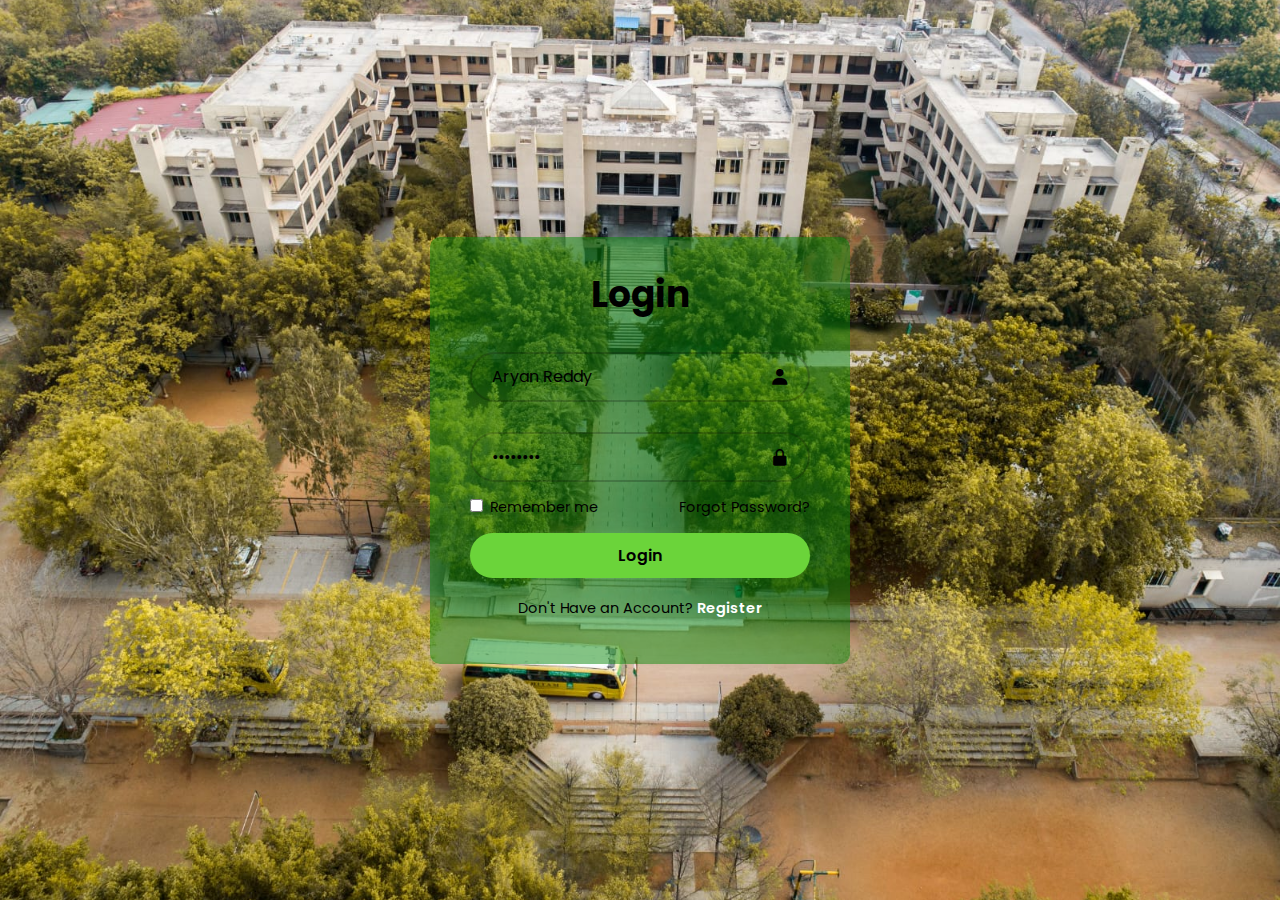
<file: index.html>
<!DOCTYPE html>
<html lang="en">
<head>
    <meta charset="UTF-8">
    <meta http-equiv="X-UA-Compatible" content="IE=edge">
    <meta name="viewport" content="width=device-width, initial-scale=1.0">
    <title>Bus Pass Login</title>
    <link rel="stylesheet" href="/Bus Pass/CSS/style.css">
    <link href='https://unpkg.com/boxicons@2.1.4/css/boxicons.min.css' rel='stylesheet'>
</head>
<body>
    <div class="wrapper">
    <form action="">
        <h1>Login</h1>
        <div class="input-box">
            <input type="text" id="username" placeholder="Username"required value="Aryan Reddy">
            <i class='bx bxs-user'></i>
        </div>
     
    </form>
    <div class="input-box">
        <input type="password" id="password" placeholder="Password"required value="hitam123">
        <i class='bx bxs-lock-alt'></i>
    </div>

    <div class="remember-forgot">
        <label><input type="checkbox"> Remember me</label>
        <a href="#">Forgot Password?</a>
    </div>
    <button type="submit" class="btn" onclick="location.href='/Bus Pass/HTML/homepage.html'">
        Login
    </button>

    <div class="register-link">
        <p> Don't Have an Account? <a href="/Bus Pass/HTML/register.html">Register</a></p>
    </div>
</div>

 
</form>

</body>
</html>
</file>
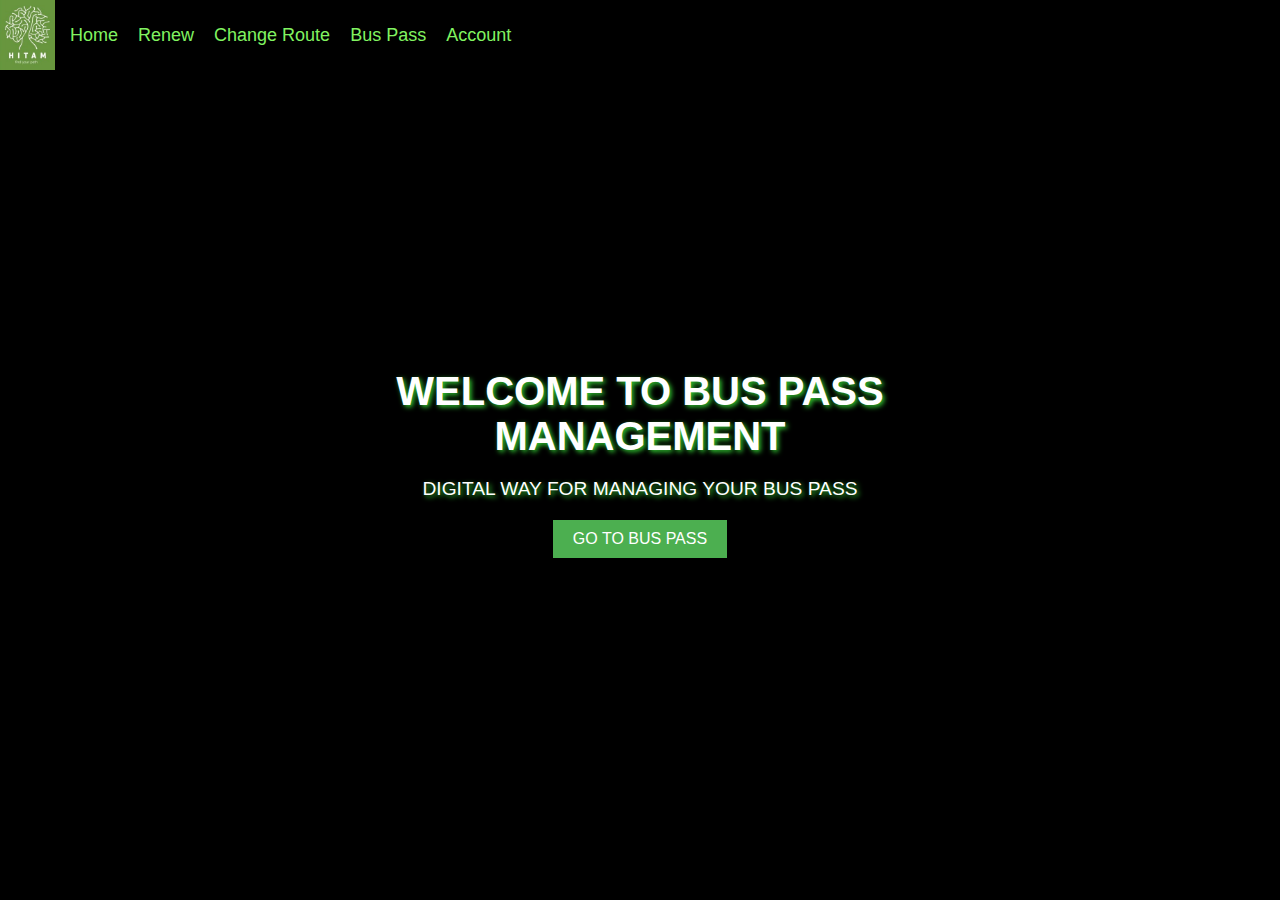
<file: Bus Pass/HTML/homepage.html>
<!DOCTYPE html>
<html lang="en">
<head>
    <meta charset="UTF-8">
    <meta name="viewport" content="width=device-width, initial-scale=1.0">
    <title>Homepage</title>
    <link rel="stylesheet" href="../CSS/style2.css">
</head>
<body>
    <header>
        <div class="container">
            <div class="logo">
                <img src="../images/htlogo.jpeg" alt="hitam-logo">
            </div>
            <nav>
                <ul class="nav-links">
                    <li><a href="homepage.html">Home</a></li>
                    <li><a href='renew.html'>Renew</a></li>
                    <li><a href='route.html'>Change Route</a></li>
                    <li><a href='buspass.html'>Bus Pass</a></li>
                    <li><a href='acc.html'>Account</a></li>
                </ul>
                <button class="hamburger">&#9776;</button>
            </nav>
        </div>
    </header>

    <main>
        <div class="hero">
            <h1>WELCOME TO BUS PASS MANAGEMENT</h1>
            <p>DIGITAL WAY FOR MANAGING YOUR BUS PASS</p>
            <button onclick="myfun()">GO TO BUS PASS</button>
        </div>
    </main>

    <script>
        function myfun(){
            window.location.assign('buspass.html')
        }
        document.addEventListener("DOMContentLoaded", function () {
    const hamburger = document.querySelector(".hamburger");
    const navLinks = document.querySelector(".nav-links");

    hamburger.addEventListener("click", function () {
        navLinks.classList.toggle("active");
    });
});

    </script>
</body>
</html>
</file>
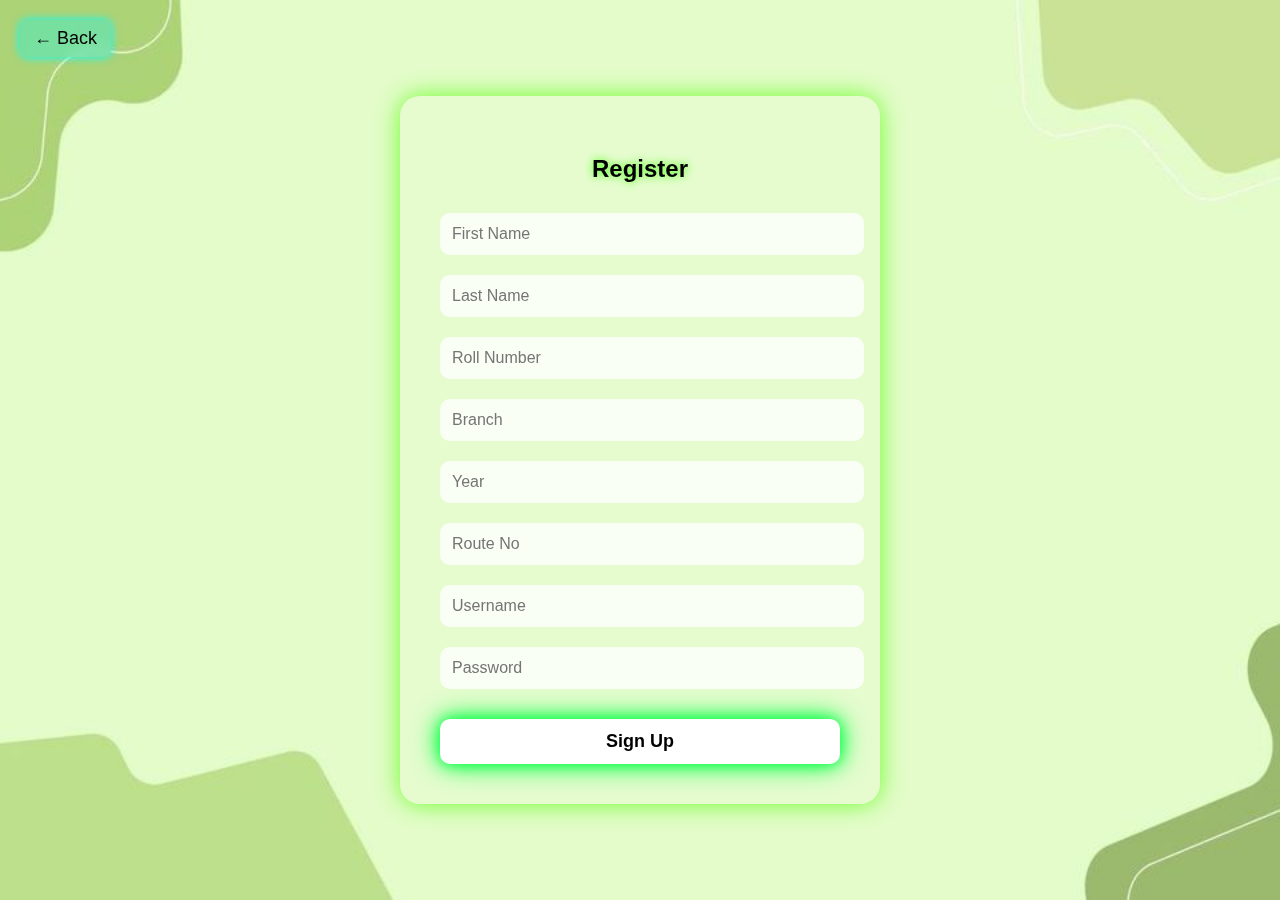
<file: Bus Pass/HTML/register.html>
<!DOCTYPE html>
<html lang="en">
<head>
  <meta charset="UTF-8">
  <meta name="viewport" content="width=device-width, initial-scale=1">
  <title>Register Page</title>
  <link rel="stylesheet" href="../CSS/style7.css">
</head>
<body>
  <a href="../../index.html" class="back-button">← Back</a>

  <div class="form-container">
    <form action="homepage.html" method="GET" class="register-form">
      <h2>Register</h2>

      <input type="text" name="firstName" placeholder="First Name" required>
      <input type="text" name="lastName" placeholder="Last Name" required>
      <input type="text" name="rollNumber" placeholder="Roll Number" required>
      <input type="text" name="branch" placeholder="Branch" required>
      <input type="number" name="year" placeholder="Year" required>
      <input type="text" name="routeNo" placeholder="Route No" required>
      <input type="text" name="username" placeholder="Username" required>
      <input type="password" name="password" placeholder="Password" required>
      
      <button type="submit">Sign Up</button>
    </form>
  </div>
</body>
</html>
</file>
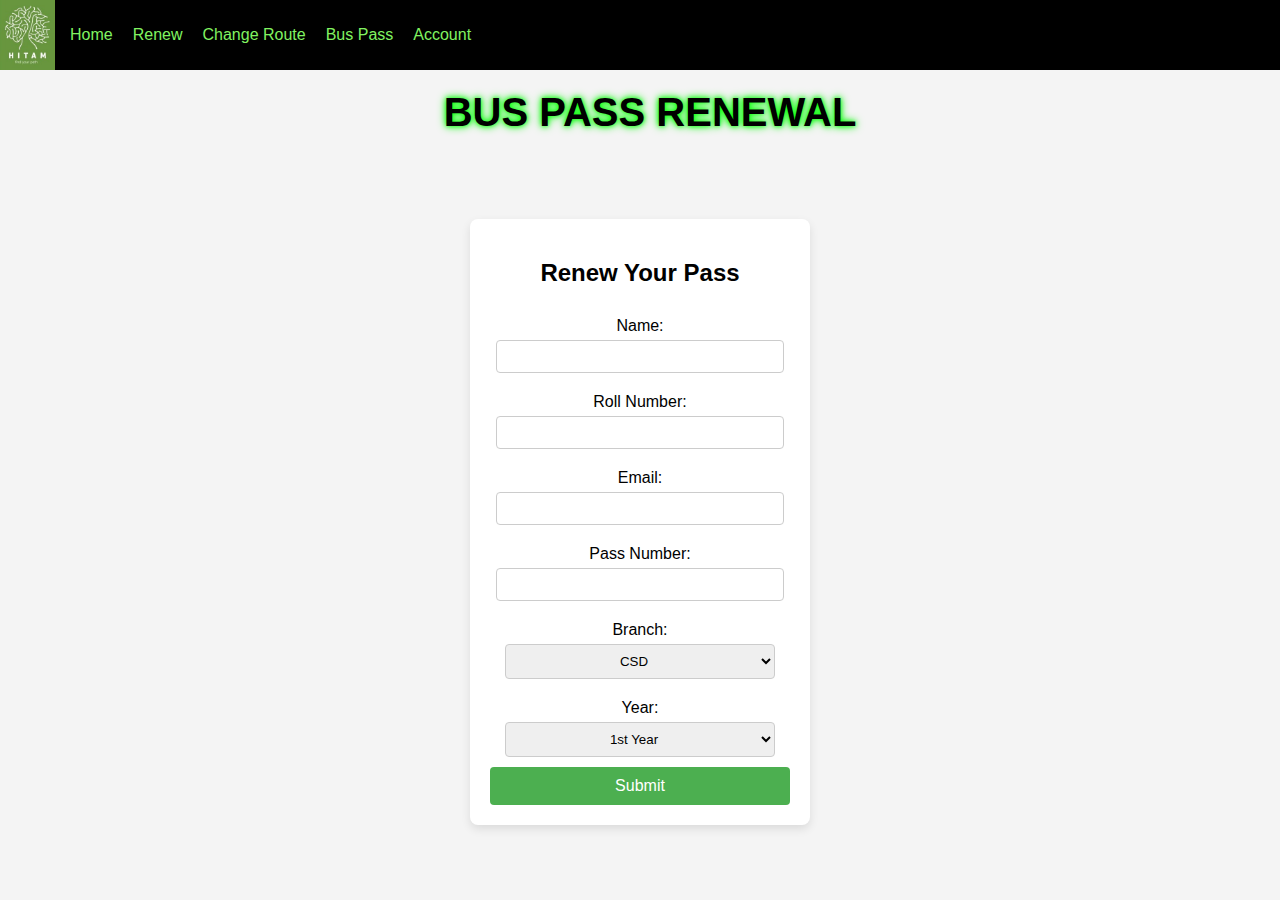
<file: Bus Pass/HTML/renew.html>
<!DOCTYPE html>
<html lang="en">
<head>
    <meta charset="UTF-8">
    <meta name="viewport" content="width=device-width, initial-scale=1.0">
    <title>Bus Pass Renewal</title>
    <link rel="stylesheet" href="../CSS/style4.css">
</head>
<body>
    <header>
        <div class="logo">
            <img src="../images/htlogo.jpeg" alt="Logo">
        </div>
        <button class="hamburger">&#9776;</button>
        <nav>
            <ul class="nav-links">
                <li><a href="homepage.html">Home</a></li>
                <li><a href='renew.html'>Renew</a></li>
                <li><a href='route.html'>Change Route</a></li>
                <li><a href='buspass.html'>Bus Pass</a></li>
                <li><a href='acc.html'>Account</a></li>
            </ul>
        </nav>
    </header>

    <h1 class="bus-pass-heading">BUS PASS RENEWAL</h1>

    <main>
        <section class="form-section">
            <h2>Renew Your Pass</h2>
            <form action="#" method="post" id="busPassForm">
                <label for="name">Name:</label>
                <input type="text" id="name" name="name" required>

                <label for="roll-number">Roll Number:</label>
                <input type="text" id="roll-number" name="roll-number" required>

                <label for="email">Email:</label>
                <input type="email" id="email" name="email" required>

                <label for="pass-number">Pass Number:</label>
                <input type="text" id="pass-number" name="pass-number" required>

                <label for="branch">Branch:</label>
                <select id="branch" name="branch" required>
                    <option value="CSD">CSD</option>
                    <option value="CSO">CSO</option>
                    <option value="CSM">CSM</option>
                    <option value="CSE">CSE</option>
                </select>

                <label for="year">Year:</label>
                <select id="year" name="year" required>
                    <option value="1">1st Year</option>
                    <option value="2">2nd Year</option>
                    <option value="3">3rd Year</option>
                    <option value="4">4th Year</option>
                </select>

                <button type="submit" onclick="dialogshow()" id="sub">Submit</button>
            </form>
        </section>
        <dialog id="successDialog">
            <p>BUS PASS RENEWAL SUCCESSFUL</p>
            <button id="okBtn">Okay</button>
          </dialog>
    </main>

    <script>
        const hamburger = document.querySelector(".hamburger");
        const navLinks = document.querySelector(".nav-links");

        hamburger.addEventListener("click", () => {
            navLinks.classList.toggle("active");
        });
 
    const form = document.getElementById("busPassForm");
    const dialog = document.getElementById("successDialog");
    const okBtn = document.getElementById("okBtn");

    form.addEventListener("submit", function(event) {
      event.preventDefault(); 
      dialog.showModal();     
    });

    okBtn.addEventListener("click", function() {
      dialog.close();       
      location.reload();     
    });

    </script>
</body>
</html>
</file>
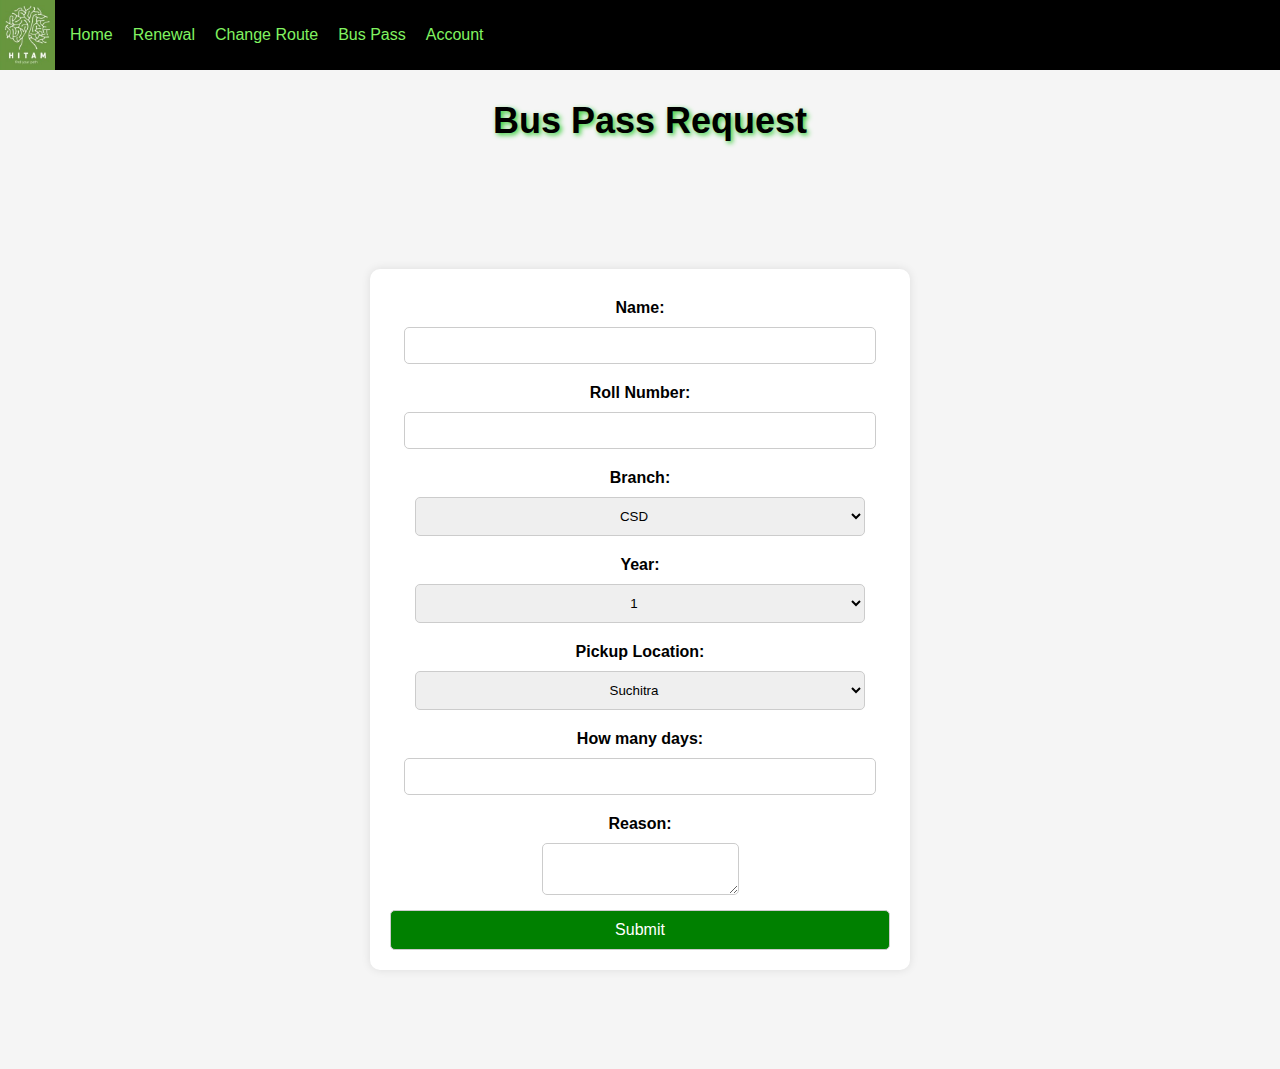
<file: Bus Pass/HTML/route.html>
<!DOCTYPE html>
<html lang="en">
<head>
    <meta charset="UTF-8">
    <meta name="viewport" content="width=device-width, initial-scale=1.0">
    <title>Bus Pass Request</title>
    <link rel="stylesheet" href="../CSS/style4.css">
    <style>
        body {
            margin: 0;
            padding: 0;
            font-family: sans-serif;
            background-color: #f5f5f5;
            display: flex;
            flex-direction: column;
            align-items: center;
        }
        header {
    width: 100%;
    background-color: #000;
    position: fixed;
    top: 0;
    left: 0;
    height: 70px;
    display: flex;
    align-items: center;
    justify-content: space-between;
    padding: 0 20px;
    z-index: 1002;
}
        .logo {
            display: flex;
            align-items: center;
        }
        .logo img {
            height: 100%;
            width: auto;
        }
        nav {
    display: flex;
    align-items: center;
    margin-left: 50px;
    width: 100%;
}   

.nav-links {
    list-style: none;
    padding: 0;
    display: flex;
    gap: 20px;
}

.nav-links li {
    display: inline-block;
}

.nav-links a {
    text-decoration: none;
    color: rgb(129, 243, 97);
}
        .hamburger {
            display: inline;
            font-size: 30px;
            background: none;
            border: none;
            color: white;
            cursor: pointer;
            position: absolute;
            right: 0px;
            padding: 10px;
            padding-left: 600px;
        }
        .bus-pass-heading {
            margin-top: 100px;
            font-size: 36px;
            color: black;
            text-shadow: 2px 2px 5px limegreen;
            text-align: center;
            margin-top: 100px;
            margin-bottom: 7px;
    
        }
        main {
            display: flex;
            justify-content: center;
            align-items: center;
            height: 100vh;
            width: 100%;
        }
        .form-section {
            background: white;
            padding: 20px;
            border-radius: 10px;
            box-shadow: 0 0 10px rgba(0, 0, 0, 0.1);
            width: 90%;
            max-width: 500px;
        }
        form {
            display: flex;
            flex-direction: column;
        }
        label {
            margin-top: 10px;
            font-weight: bold;
        }
        input, select, textarea, button {
            padding: 10px;
            margin-top: 5px;
            border: 1px solid #ccc;
            border-radius: 5px;
        }
        button {
            background-color: green;
            color: white;
            cursor: pointer;
            margin-top: 15px;
        }
        @media (max-width: 768px) {
            .hamburger {
                display: inline;
                position: absolute;
                left: 10px;
            }
            .nav-links {
                display: none;
                flex-direction: column;
                position: absolute;
                top: 50px;
                left: 0;
                background-color: black;
                width: 100%;
                text-align: center;
                padding: 10px 0;
            }
            .nav-links.active {
                display: flex;
            }
        }
    </style>
</head>
<body>
    <header>
        <div class="logo">
            <img src="../images/htlogo.jpeg" alt="Logo">
        </div>
        <nav>
            <ul class="nav-links">
                <li><a href="homepage.html">Home</a></li>
                <li><a href="renew.html">Renewal</a></li>
                <li><a href="route.html">Change Route</a></li>
                <li><a href='buspass.html'>Bus Pass</a></li>
                <li><a href="acc.html">Account</a></li>
            </ul>
        </nav>
        <button class="hamburger">&#9776;</button>
    </header>
    
    <h1 class="bus-pass-heading">Bus Pass Request</h1>
    
    <main>
        <section class="form-section">
            <form id="busPassForm">
                <label for="name">Name:</label>
                <input type="text" id="name" required>
                
                <label for="roll">Roll Number:</label>
                <input type="text" id="roll" required>
                
                <label for="branch">Branch:</label>
                <select id="branch" required>
                    <option>CSD</option>
                    <option>CSO</option>
                    <option>CSM</option>
                    <option>CSE</option>
                </select>
                
                <label for="year">Year:</label>
                <select id="year" required>
                    <option>1</option>
                    <option>2</option>
                    <option>3</option>
                    <option>4</option>
                </select>
                
                <label for="pickup">Pickup Location:</label>
                <select id="pickup" required>
                    <option>Suchitra</option>
                    <option>Nizampet</option>
                    <option>Bowenpally</option>
                    <option>Alwal</option>
                </select>
                
                <label for="days">How many days:</label>
                <input type="number" id="days" min="1" required>
                
                <label for="reason">Reason:</label>
                <textarea id="reason" required></textarea>
                
                <button type="submit">Submit</button>
            </form>
        </section>
        <dialog id="confirmationDialog">
            <p id="dialogText"></p>
            <button id="okBtn">Okay</button>
          </dialog>
    </main>

    <script>



  
const form = document.getElementById("busPassForm");
    const dialog = document.getElementById("confirmationDialog");
    const dialogText = document.getElementById("dialogText");
    const okBtn = document.getElementById("okBtn");

    form.addEventListener("submit", function(event) {
      event.preventDefault();
      const selectedRoute = document.getElementById("pickup").value;
      dialogText.textContent = `Your request to change your bus route to ${selectedRoute} has been sent successfully. Wait for a few hours for the authority to validate your reason and allow the change.`;
      dialog.showModal();
    });

    okBtn.addEventListener("click", function() {
      dialog.close();
      location.reload(); 
    });
    
    document.querySelector(".hamburger").addEventListener("click", function() {
    document.querySelector(".nav-links").classList.toggle("active");
    });
        
    </script>
</body>
</html>
</file>
<file: Bus Pass/CSS/style.css>
@import url("https://fonts.googleapis.com/css2?family=Poppins:wght@300;400;500;600;700;800;900&display=swap");
* {
    margin: 0;
    padding: 0;
    box-sizing: border-box;
    font-family: "Poppins", sans-serif;
}


body {
    display: flex;
    justify-content: center;
    align-items: center;
    min-height: 100vh;
    background: url('../images/loginbg.jpeg') no-repeat;
    background-position: center;
    background-size: cover;
}

.wrapper {
    width: 420px;
    background: rgb(10, 136, 10, 0.5);
    color: rgb(0, 0, 0);
    border-radius: 10px;
    padding: 30px 40px;
}
  
.wrapper h1 {
    font-size: 36px;
    text-align: center;
}

.wrapper .input-box {
    position: relative;
    width: 100%;
    height: 50px;
    margin: 30px 0;
}

.input-box input {
    width: 100%;
    height: 100%;
    background: transparent;
    border: none;
    outline: none;
    border: 2px solid rgba(1, 1, 1, 0.2);
    border-radius: 40px;
    font-size: 16px;
    color: black;
    padding: 20px 45px 20px 20px;
}

.input-box input::placeholder {
    color: #000000;
}

.input-box i {
    position: absolute;
    right: 20px;
    top: 50%;
    transform: translateY(-50%);
    font-size: 20px;


}

.wrapper .remember-forgot {
    display: flex;
    justify-content: space-between;
    font-size: 14.5px;
    margin: -15px 0 15px;

}

.remember-forgot label input {
    accent-color: #000000;
    margin-right: 3px;

}

.remember-forgot a {
    color: #000000;
    text-decoration: none;

}

.remember-forgot a:hover {
    text-decoration: underline;
}

.wrapper .btn {
    width: 100%;
    height: 45px;
    background: #6bd43a;
    border: none;
    outline: none;
    border-radius: 40px;
    box-shadow: 0 0 10px rgba(138, 247, 71, 0.1);
    cursor: pointer;
    font-size: 16px;
    color: #000000;
    font-weight: 600;

}

.wrapper .register-link {
    font-size: 14.5px;
    text-align: center;
    margin: 20px 0 15px;
}

.register-link p a {
    color: #fff;
    text-decoration: none;
    font-weight: 600;
}

.register-link p a:hover {
    text-decoration: underline;
}
</file>
<file: Bus Pass/CSS/style2.css>
body {
    margin: 0;
    padding: 0;
    font-family: sans-serif;
    background-size: cover;
    background-position: center;
    height: 100vh;
    display: flex;
    flex-direction: column;
    align-items: center;
    background-color: #000;
}

.container {
    max-width: 1000px;
    width: 100%;
    display: flex;
    align-items: center;
    justify-content: space-between;
}

header {
    width: 100%;
    background-color: #000;
    position: fixed;
    top: 0;
    left: 0;
    height: 70px;
    display: flex;
    align-items: center;
    justify-content: space-between;
    padding: 0 20px;
    z-index: 1000;
}

.logo {
    position: absolute;
    left: 0;
    top: 0;
    height: 100%;
}

.logo img {
    height: 100%;
    width: auto;
}


nav {
    display: flex;
    align-items: center;
    margin-left: 50px;
    width: 100%;
}

.nav-links {
    list-style: none;
    padding: 0;
    display: flex;
    gap: 20px;
}

.nav-links li {
    display: inline-block;
}

.nav-links a {
    text-decoration: none;
    color: rgb(129, 243, 97);
    font-size: 18px;
}

main {
    flex-grow: 1;
    display: flex;
    align-items: center;
    justify-content: center;
    width: 100%;
}

.hero {
    text-align: center;
    color: #ffffff;
    max-width: 600px;
    margin: auto;
    text-shadow: 2px 2px 5px limegreen;
}

.hero h1 {
    font-size: 2.5em;
    margin-bottom: 10px;
}

.hero p {
    font-size: 1.2em;
    margin-bottom: 20px;
}

.hero button {
    background-color: #4CAF50;
    color: white;
    padding: 10px 20px;
    border: none;
    cursor: pointer;
    font-size: 1em;
}

.hamburger {
    display: none;
    font-size: 30px;
    background: none;
    border: none;
    color: white;
    cursor: pointer;
    position: absolute;
    right: 40px;
    top: 15px;
    padding: 10px;
    z-index: 1001;
}

@media (max-width: 768px) {
    .hamburger {
        display: block;
    }

    .nav-links {
        display: none;
        flex-direction: column;
        position: fixed;
        top: 50px; 
        left: 0;
        width: 100vw;
        height: calc(100vh - 70px); 
        background-color: black;
        padding: 50px 20px;
        text-align: center;
        justify-content: center;
        align-items: center;
        transform: translateX(-100%);
        transition: transform 0.3s ease-in-out;
        z-index: 1000;
    }

    .nav-links.active {
        display: flex;
        transform: translateX(0);
    }

    .nav-links li {
        margin: 20px 0;
    }

    .nav-links a {
        font-size: 24px;
    }
}

@media (min-width: 769px) {
    .nav-links {
        display: flex !important;
        position: static;
        height: auto;
        width: auto;
        background: none;
    }

    .hamburger {
        display: none !important;
    }
}
</file>
<file: Bus Pass/CSS/style7.css>
body {
    margin: 0;
    padding: 0;
    font-family: 'Segoe UI', sans-serif;
    background-image: url('../images/regbg1.jpg');
    background-size: cover;
    background-position: center;
    display: flex;
    justify-content: center;
    align-items: center;
    height: 100vh;
  }
  
  
  .form-container {
    background: rgba(255, 255, 255, 0.1);
    border-radius: 20px;
    padding: 40px;
    backdrop-filter: blur(12px);
    -webkit-backdrop-filter: blur(12px);
    box-shadow: 0 0 25px rgba(77, 255, 0, 0.8);
    max-width: 400px;
    width: 90%;
  }
  
 
  .register-form h2 {
    text-align: center;
    margin-bottom: 20px;
    color: #000000;
    text-shadow: 0 0 10px rgb(64, 255, 0);
  }
  
  
  .register-form input {
    width: 100%;
    padding: 12px;
    margin: 10px 0;
    border: none;
    border-radius: 10px;
    font-size: 16px;
    background: #ffffffcc;
    outline: none;
    transition: 0.3s;
  }
  
  .register-form input:focus {
    box-shadow: 0 0 10px rgb(0, 255, 8);
  }
  
  
  .register-form button {
    width: 100%;
    padding: 12px;
    background-color: rgb(255, 255, 255);
    color: black;
    border: none;
    border-radius: 10px;
    font-size: 18px;
    font-weight: bold;
    cursor: pointer;
    margin-top: 20px;
    box-shadow: 0 0 15px rgb(0, 255, 64), 0 0 30px rgb(0, 255, 64);
    transition: 0.3s;
  }
  
  .register-form button:hover {
    background-color: #15ff00;
    box-shadow: 0 0 30px cyan, 0 0 60px cyan;
  }
.back-button {
    position: absolute;
    top: 20px;
    left: 20px;
    text-decoration: none;
    font-size: 18px;
    color: #000000;
    background-color: rgba(0, 255, 255, 0.3);
    padding: 8px 14px;
    border-radius: 8px;
    backdrop-filter: blur(6px);
    box-shadow: 0 0 10px cyan;
    transition: 0.3s;
  }
  
  .back-button:hover {
    background-color: rgba(0, 255, 255, 0.5);
    box-shadow: 0 0 20px cyan;
  }
</file>
<file: Bus Pass/CSS/style4.css>
body {
    margin: 0;
    padding: 0;
    font-family: sans-serif;
    background-color: #f4f4f4;
}

header {
    width: 100%;
    background-color: #000;
    position: fixed;
    top: 0;
    left: 0;
    height: 70px;
    display: flex;
    align-items: center;
    justify-content: space-between;
    padding: 0 20px;
    z-index: 1000;
}


.logo {
    position: absolute;
    left: 0;
    top: 0;
    height: 100%;
}

.logo img {
    height: 100%; 
    width: auto;
}

nav {
    display: flex;
    align-items: center;
    margin-left: 50px;
    width: 100%;
}   

.nav-links {
    list-style: none;
    padding: 0;
    display: flex;
    gap: 20px;
}

.nav-links li {
    display: inline-block;
}

.nav-links a {
    text-decoration: none;
    color: rgb(129, 243, 97);
}

.hamburger {
    display: inline;
    font-size: 30px;
    background: none;
    border: none;
    color: white;
    cursor: pointer;
    position: absolute;
    right: 0px;
    padding: 10px;
    padding-left: 600px;
}


@media (max-width: 768px) {
    .hamburger {
        display: inline;
        position: absolute;
        right: 10px;
        top: 0px;
        
    }

    .nav-links {
        display: none;
        flex-direction: column;
        position: fixed;
        top: 50px; 
        left: 0;
        width: 100vw;
        height: calc(100vh - 70px); 
        background-color: black;
        padding: 50px 20px;
        text-align: center;
        justify-content: center;
        align-items: center;
        transform: translateX(-100%);
        transition: transform 0.3s ease-in-out;
        z-index: 1000;
    }

    .nav-links.active {
        display: flex;
        transform: translateX(0);
    }

    .nav-links li {
        margin: 20px 0;
    }

    .nav-links a {
        font-size: 24px;
    }
}


@media (min-width: 769px) {
    .nav-links {
        display: flex !important;
        position: static;
        height: auto;
        width: auto;
        background: none;
    }

    .hamburger {
        display: none !important;
    }
}



.bus-pass-heading {
    text-align: center;
    font-size: 2.5em;
    font-weight: bold;
    color: black;
    text-shadow: 0 0 5px #00ff00, 0 0 10px #00ff00;
    margin-top: 90px;
    margin-left: 20px; 
}


main {
    margin-top: 20px;
    display: flex;
    justify-content: center;
    align-items: center;
    height: 80vh;
}

.form-section {
    background: white;
    padding: 20px;
    border-radius: 8px;
    box-shadow: 0px 4px 10px rgba(0, 0, 0, 0.1);
    width: 300px;
    text-align: center;
}

form {
    display: flex;
    flex-direction: column;
    align-items: center; 
}

label {
    margin: 10px 0 5px;
    text-align: center;
}

input, select {
    width: 90%; 
    padding: 8px;
    margin-bottom: 10px;
    border: 1px solid #ccc;
    border-radius: 4px;
    text-align: center;
}

button {
    background-color: #4CAF50;
    color: white;
    padding: 10px;
    border: none;
    cursor: pointer;
    font-size: 1em;
    border-radius: 4px;
    width: 100%; 
}

dialog {
    padding: 20px;
    border: none;
    border-radius: 10px;
    box-shadow: 0 0 10px rgba(0,0,0,0.5);
    text-align: center;
  }
</file>
